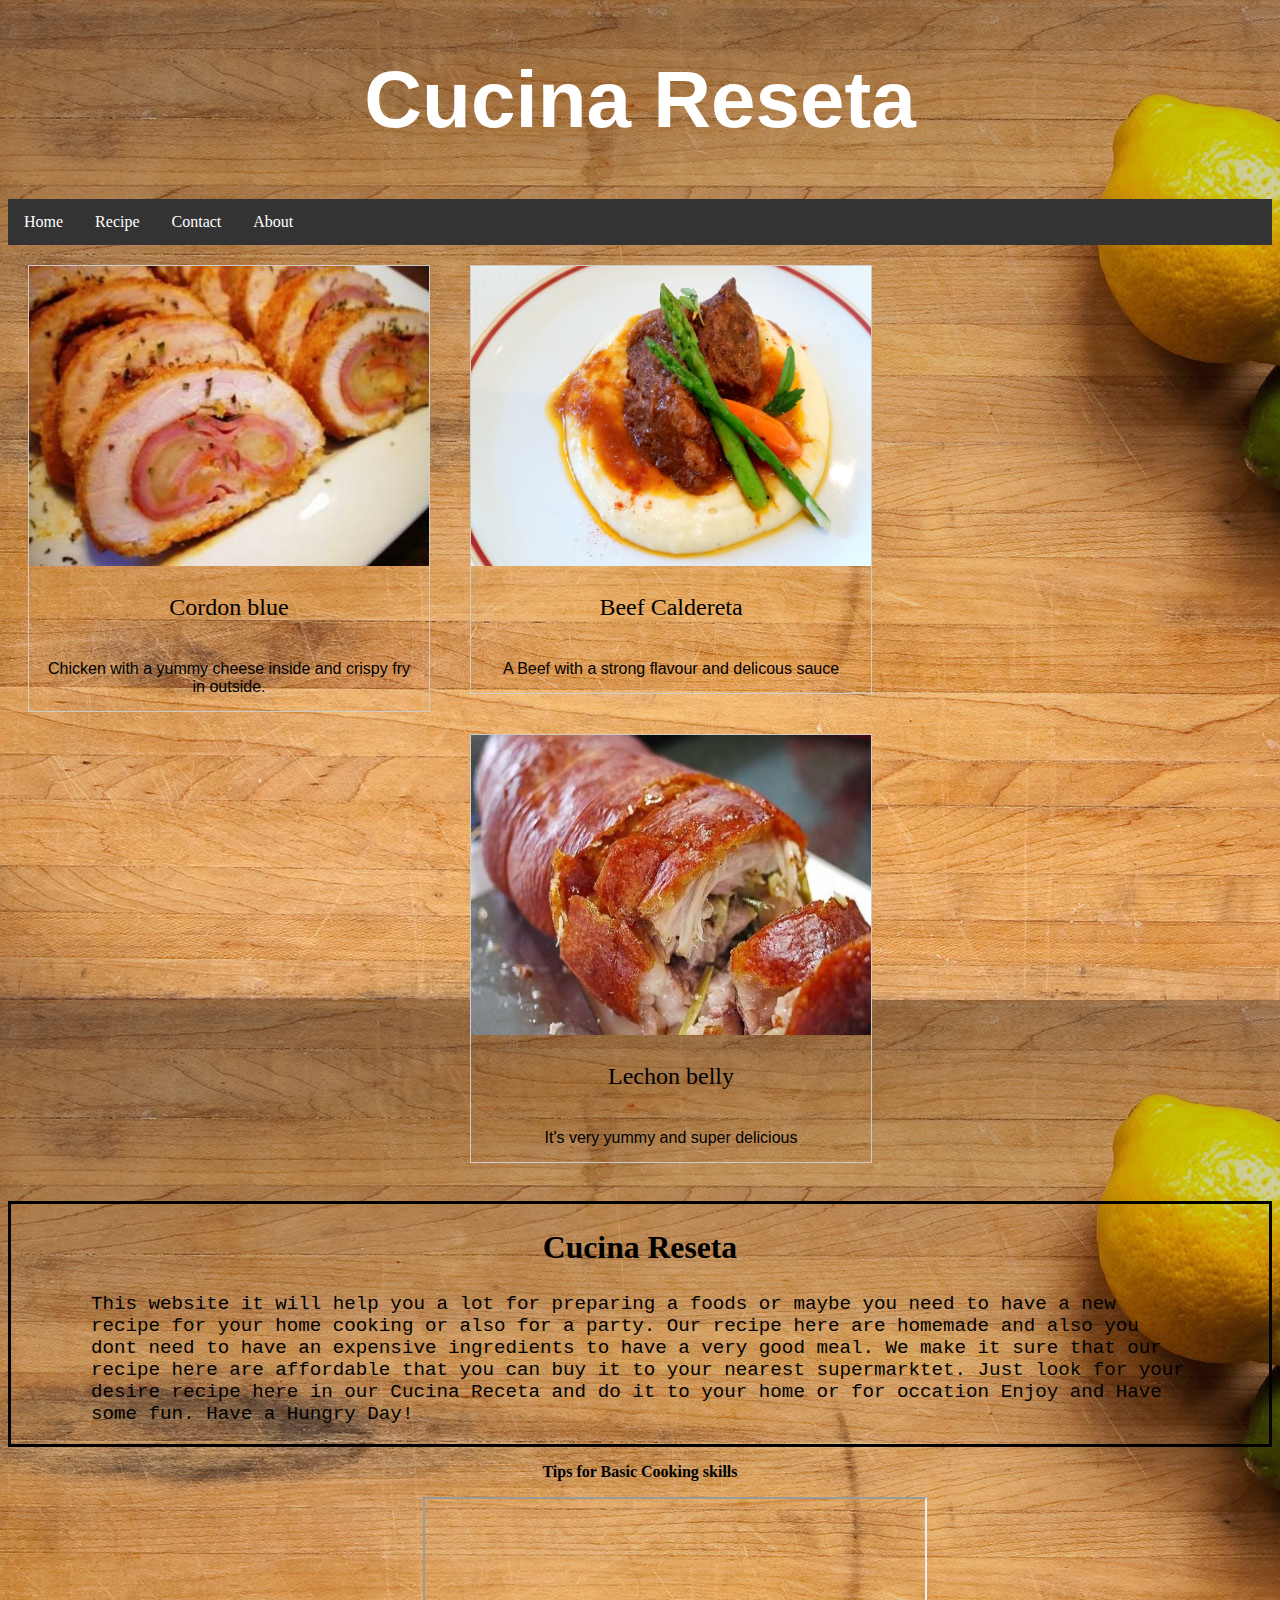
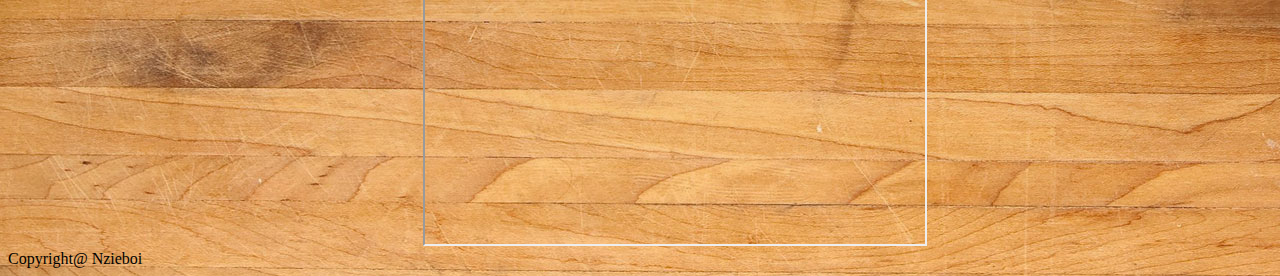
<file: index.html>
<!DOCTYPE html>
<html>
	<head>
		<meta charset="utf-8">
		<link rel="stylesheet" type="text/css" href="main.css">
		<title>Cucina Reseta</title>
	</head>
	
	<body>

	<div class="container">
	<header>
		<h1>Cucina Reseta</h1>
	</header>
	<ul>
		<li><a class="active" href="index.html">Home</a></li>
		<li><a href="recipe.html">Recipe</a></li>
		<li><a href="#contact">Contact</a></li>
		<li><a href="#about">About</a></li>
	</ul>

	<section class="mainbody">
	
		<div class="img">
			<a target="_blank" href=" cordon.jpg">
			<img src="cordon.jpg" alt="Chicken Cordon blue" width="300" height="300">
			</a>
			<p style="font-family:verdana; font-size:150%; text-align:center">Cordon blue</p>
			<div class="desc">Chicken with a yummy cheese inside and crispy fry in outside.</div>
		</div>
		<div class="img">
			<a target="_blank" href=" caldereta.jpg">
			<img src="caldereta.jpg" alt="Beef Caldereta" width="300" height="300">
			</a>
			<p style="font-family:verdana; font-size:150%; text-align:center">Beef Caldereta</p>
			<div class="desc">A Beef with a strong flavour and delicous sauce</div>
		</div>
		<div class="img">
			<a target="_blank" href=" lechon.jpg">
			<img src="lechon.jpg" alt="Lechon Belly" width="300" height="300">
			</a>
			<p style="font-family:verdana; font-size:150%; text-align:center">Lechon belly</p>
			<div class="desc">It's very yummy and super delicious</div>
		</div>
	</section>
	<div class="clear"></div>
		<br>
		<div class="Introduction">
			<h2> Cucina Reseta</h2>
			<p class="intro">
				This website it will help you a lot for preparing a foods or maybe you need to have a new recipe for your home cooking or also for a party. Our recipe here are homemade and also you dont need to have an expensive ingredients to have a very good meal. We make it sure that our recipe here are affordable that you can buy it to your nearest supermarktet. Just look for your desire recipe here in our Cucina Receta and do it to your home or for occation Enjoy and Have some fun. Have a Hungry Day!
			</p>
		</div>

		<div class="Try">
			<h3>Tips for Basic Cooking skills</h2>
			<iframe  width="500" height="345" src="https://www.youtube.com/watch?v=ZJy1ajvMU1k"></iframe>
		</div>
		<footer>Copyright@ Nzieboi</footer>
	
	</div>
</body>
</html>
</file>
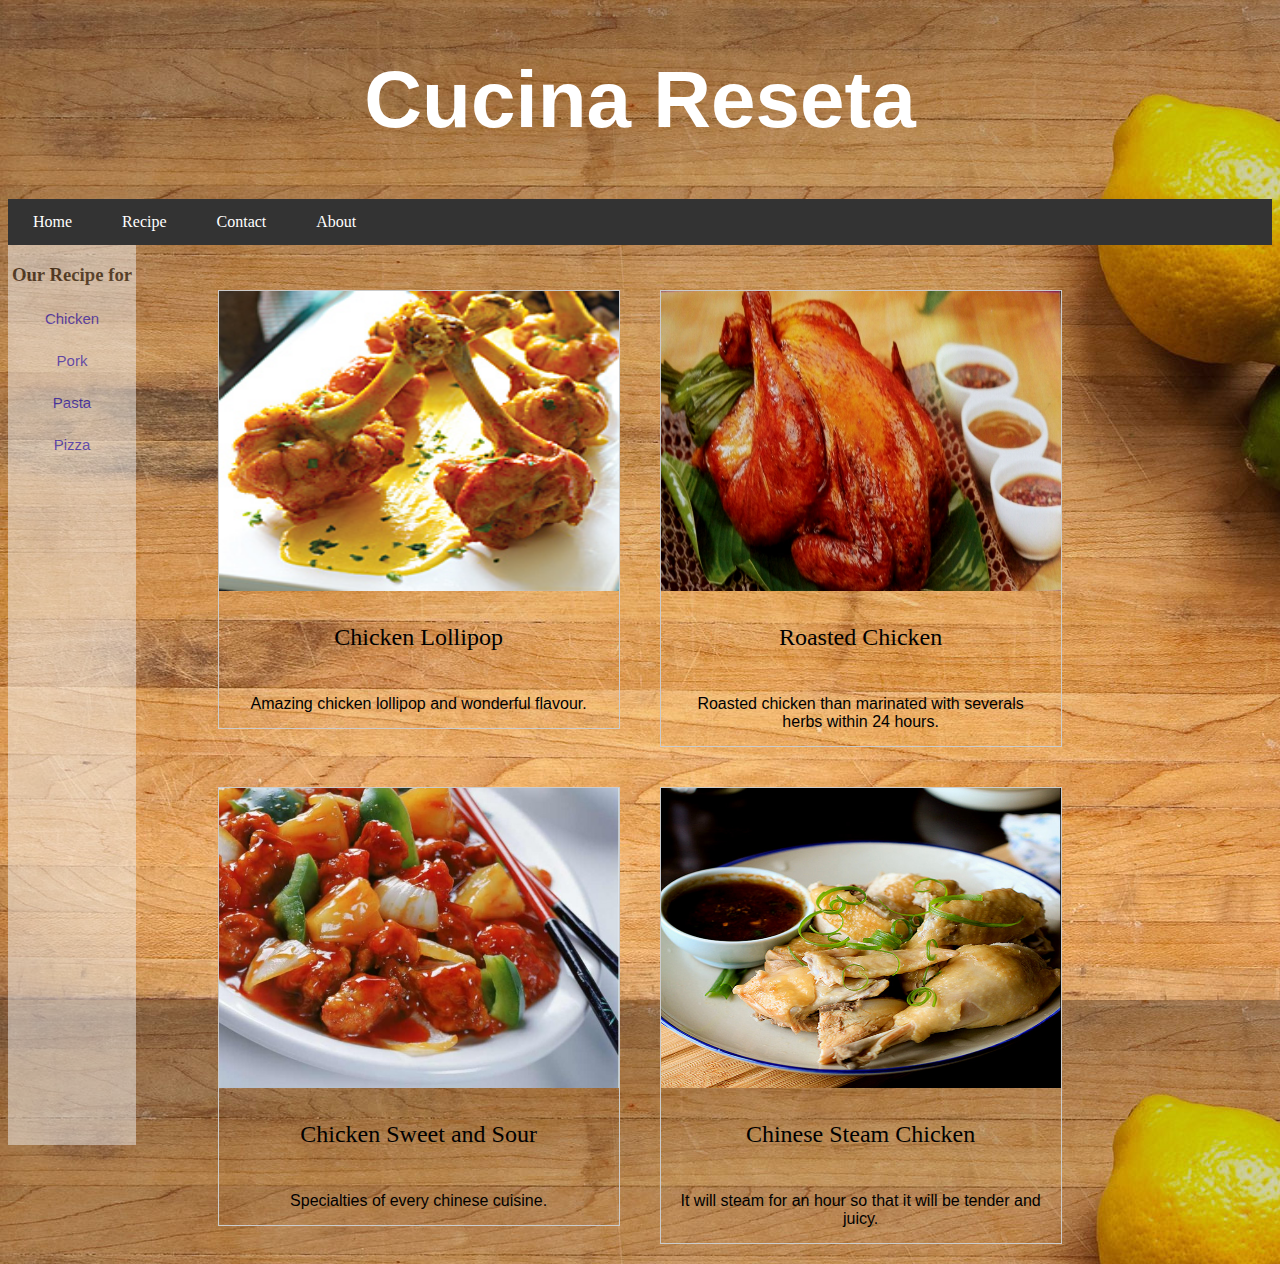
<file: chicken.html>
<!DOCTYPE html>
<html>
	<head>
		<meta charset="utf-8">
		<link rel="stylesheet" type="text/css" href="chicken.css">
		<title>Cucina Reseta</title>
	</head>
	<body>

		<div class="container">
	<header>
		<h1>Cucina Reseta</h1>
	</header>
	<ul>
		<li><a class="active" href="index.htmll">Home</a></li>
		<li><a href="recipe.html">Recipe</a></li>
		<li><a href="#contact">Contact</a></li>
		<li><a href="#about">About</a></li>
	</ul>
	<section class="mainbody">
	<div class="sidenav">
		<h3 text align="center">Our Recipe for</h3>
		<p><a href="chicken.html">Chicken</a></p>
		<p><a href="pork.html">Pork</a></p>
		<p><a href="pasta.html">Pasta</a></p>
		<p><a href="pizza.html">Pizza</a></p>
	
	</div>	
	<div class="mainbody">
	
		<div class="img">
			<a target="_blank" href=" lollipop.jpg">
			<img src="lollipop.jpg" alt="Chicken Lollipop" width="300" height="300">
			</a>
			<p style="font-family:verdana; font-size:150%; text-align:center">Chicken Lollipop</p>
			<div class="desc">Amazing chicken lollipop and wonderful flavour.</div>
		</div>
		<div class="img">
			<a target="_blank" href=" roasted.jpg">
			<img src="roasted.jpg" alt="Roasted Chicken" width="300" height="300">
			</a>
			<p style="font-family:verdana; font-size:150%; text-align:center">Roasted Chicken</p>
			<div class="desc">Roasted chicken than marinated with severals herbs within 24 hours.</div>
		</div>
	</div>

	<div class="mainbody">
	
		<div class="img">
			<a target="_blank" href=" sour.jpg">
			<img src="sour.jpg" alt="Chicken Sweet and sour" width="300" height="300">
			</a>
			<p style="font-family:verdana; font-size:150%; text-align:center">Chicken Sweet and Sour</p>
			<div class="desc">Specialties of every chinese cuisine.</div>
		</div>
		<div class="img">
			<a target="_blank" href=" steam.jpg">
			<img src="steam.jpg" alt="Chinese Steam Chicken" width="300" height="300">
			</a>
			<p style="font-family:verdana; font-size:150%; text-align:center">Chinese Steam Chicken</p>
			<div class="desc">It will steam for an hour so that it will be tender and juicy.</div>
		</div>
	</div>

	</section>
	</body>
</html>
</file>
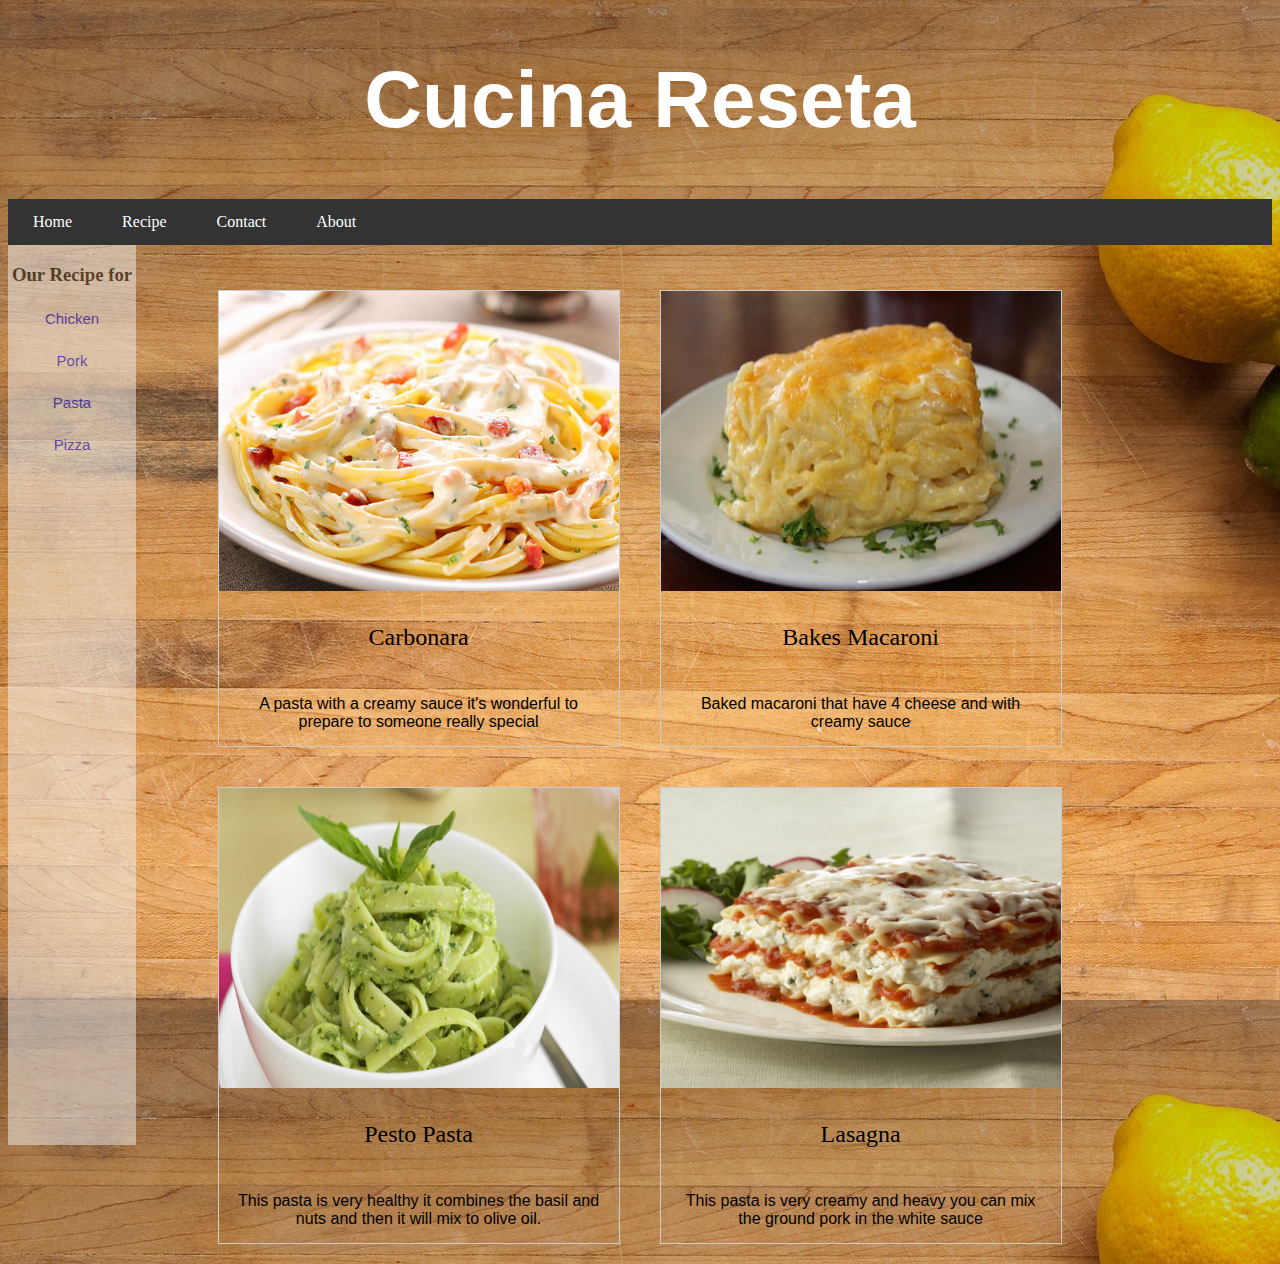
<file: pasta.html>
<!DOCTYPE html>
<html>
	<head>
		<meta charset="utf-8">
		<link rel="stylesheet" type="text/css" href="pork.css">
		<title>Cucina Reseta</title>
	</head>
	<body>

		<div class="container">
	<header>
		<h1>Cucina Reseta</h1>
	</header>
	<ul>
		<li><a class="active" href="index.html">Home</a></li>
		<li><a href="recipe.html">Recipe</a></li>
		<li><a href="#contact">Contact</a></li>
		<li><a href="#about">About</a></li>
	</ul>
	<section class="mainbody">
	<div class="sidenav">
		<h3 text align="center">Our Recipe for</h3>
		<p><a href="chicken.html">Chicken</a></p>
		<p><a href="pork.html">Pork</a></p>
		<p><a href="pasta.html">Pasta</a></p>
		<p><a href="pizza.html">Pizza</a></p>
	
	</div>	
	<div class="mainbody">
	
		<div class="img">
			<a target="_blank" href=" carbonara.jpg">
			<img src="carbonara.jpg" alt="Carbonara" width="300" height="300">
			</a>
			<p style="font-family:verdana; font-size:150%; text-align:center">Carbonara</p>
			<div class="desc">A pasta with a creamy sauce it's wonderful to prepare to someone really special</div>
		</div>
		<div class="img">
			<a target="_blank" href=" macaroni.jpg">
			<img src="macaroni.jpg" alt="Baked macaroni" width="300" height="300">
			</a>
			<p style="font-family:verdana; font-size:150%; text-align:center">Bakes Macaroni</p>
			<div class="desc">Baked macaroni that have 4 cheese and with creamy sauce</div>
		</div>
	</div>

	<div class="mainbody">
	
		<div class="img">
			<a target="_blank" href=" pesto.jpg">
			<img src="pesto.jpg" alt="Pasta Pesto" width="300" height="300">
			</a>
			<p style="font-family:verdana; font-size:150%; text-align:center">Pesto Pasta</p>
			<div class="desc">This pasta is very healthy it combines the basil and nuts and then it will mix to olive oil.</div>
		</div>
		<div class="img">
			<a target="_blank" href=" lasagna.jpg">
			<img src="lasagna.jpg" alt="Lasagna" width="300" height="300">
			</a>
			<p style="font-family:verdana; font-size:150%; text-align:center">Lasagna</p>
			<div class="desc">This pasta is very creamy and heavy you can mix the ground pork in the white sauce</div>
		</div>
	</div>

	</section>
	</body>
</html>
</file>
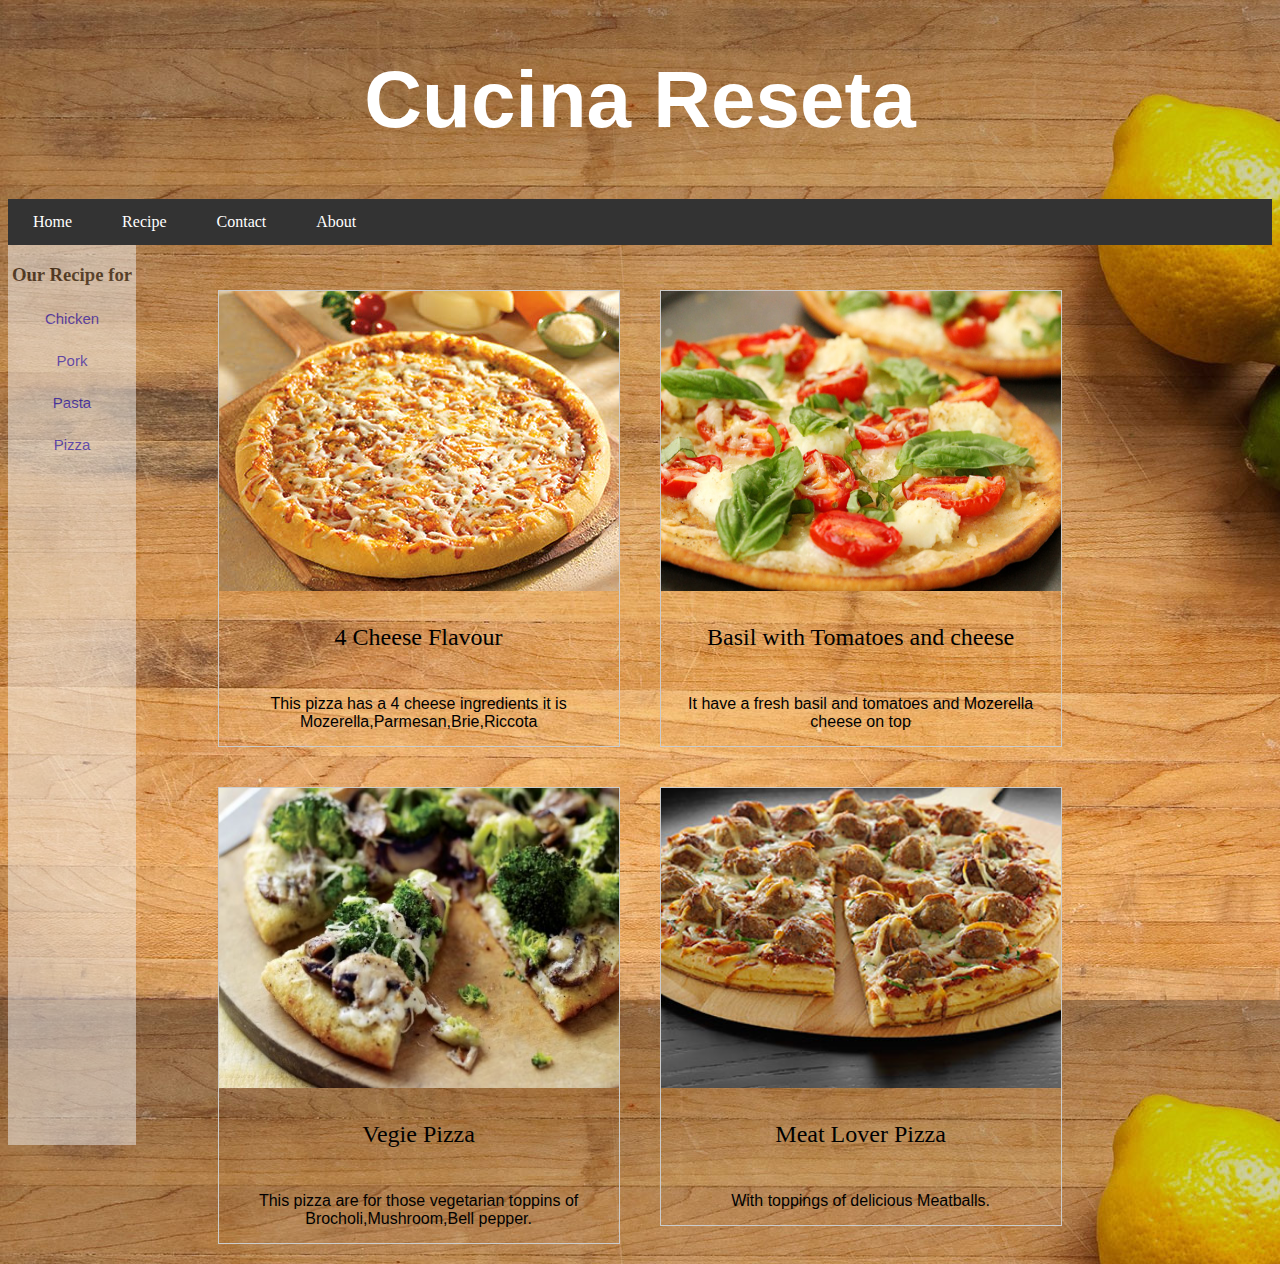
<file: pizza.html>
<!DOCTYPE html>
<html>
	<head>
		<meta charset="utf-8">
		<link rel="stylesheet" type="text/css" href="pork.css">
		<title>Cucina Reseta</title>
	</head>
	<body>

		<div class="container">
	<header>
		<h1>Cucina Reseta</h1>
	</header>
	<ul>
		<li><a class="active" href="index.html">Home</a></li>
		<li><a href="recipe.html">Recipe</a></li>
		<li><a href="#contact">Contact</a></li>
		<li><a href="#about">About</a></li>
	</ul>
	<section class="mainbody">
	<div class="sidenav">
		<h3 text align="center">Our Recipe for</h3>
		<p><a href="chicken.html">Chicken</a></p>
		<p><a href="pork.html">Pork</a></p>
		<p><a href="pasta.html">Pasta</a></p>
		<p><a href="pizza.html">Pizza</a></p>
	
	</div>	
	<div class="mainbody">
	
		<div class="img">
			<a target="_blank" href=" cheese.jpg">
			<img src="cheese.jpg" alt="4 Cheese " width="300" height="300">
			</a>
			<p style="font-family:verdana; font-size:150%; text-align:center">4 Cheese Flavour</p>
			<div class="desc">This pizza has a 4 cheese ingredients it is Mozerella,Parmesan,Brie,Riccota</div>
		</div>
		<div class="img">
			<a target="_blank" href="basil.jpg">
			<img src="basil.jpg" alt="Basil with Tomatoes" width="300" height="300">
			</a>
			<p style="font-family:verdana; font-size:150%; text-align:center">Basil with Tomatoes and cheese</p>
			<div class="desc">It have a fresh basil and tomatoes and Mozerella cheese on top</div>
		</div>
	</div>

	<div class="mainbody">
	
		<div class="img">
			<a target="_blank" href=" vegie.jpg">
			<img src="vegie.jpg" alt="Vegie pizza" width="300" height="300">
			</a>
			<p style="font-family:verdana; font-size:150%; text-align:center">Vegie Pizza</p>
			<div class="desc">This pizza are for those vegetarian toppins of Brocholi,Mushroom,Bell pepper.</div>
		</div>
		<div class="img">
			<a target="_blank" href=" meat.jpg">
			<img src="meat.jpg" alt="Meat Lover Pizza" width="300" height="300">
			</a>
			<p style="font-family:verdana; font-size:150%; text-align:center">Meat Lover Pizza</p>
			<div class="desc">With toppings of delicious Meatballs.</div>
		</div>
	</div>

	</section>
	</body>
</html>
</file>
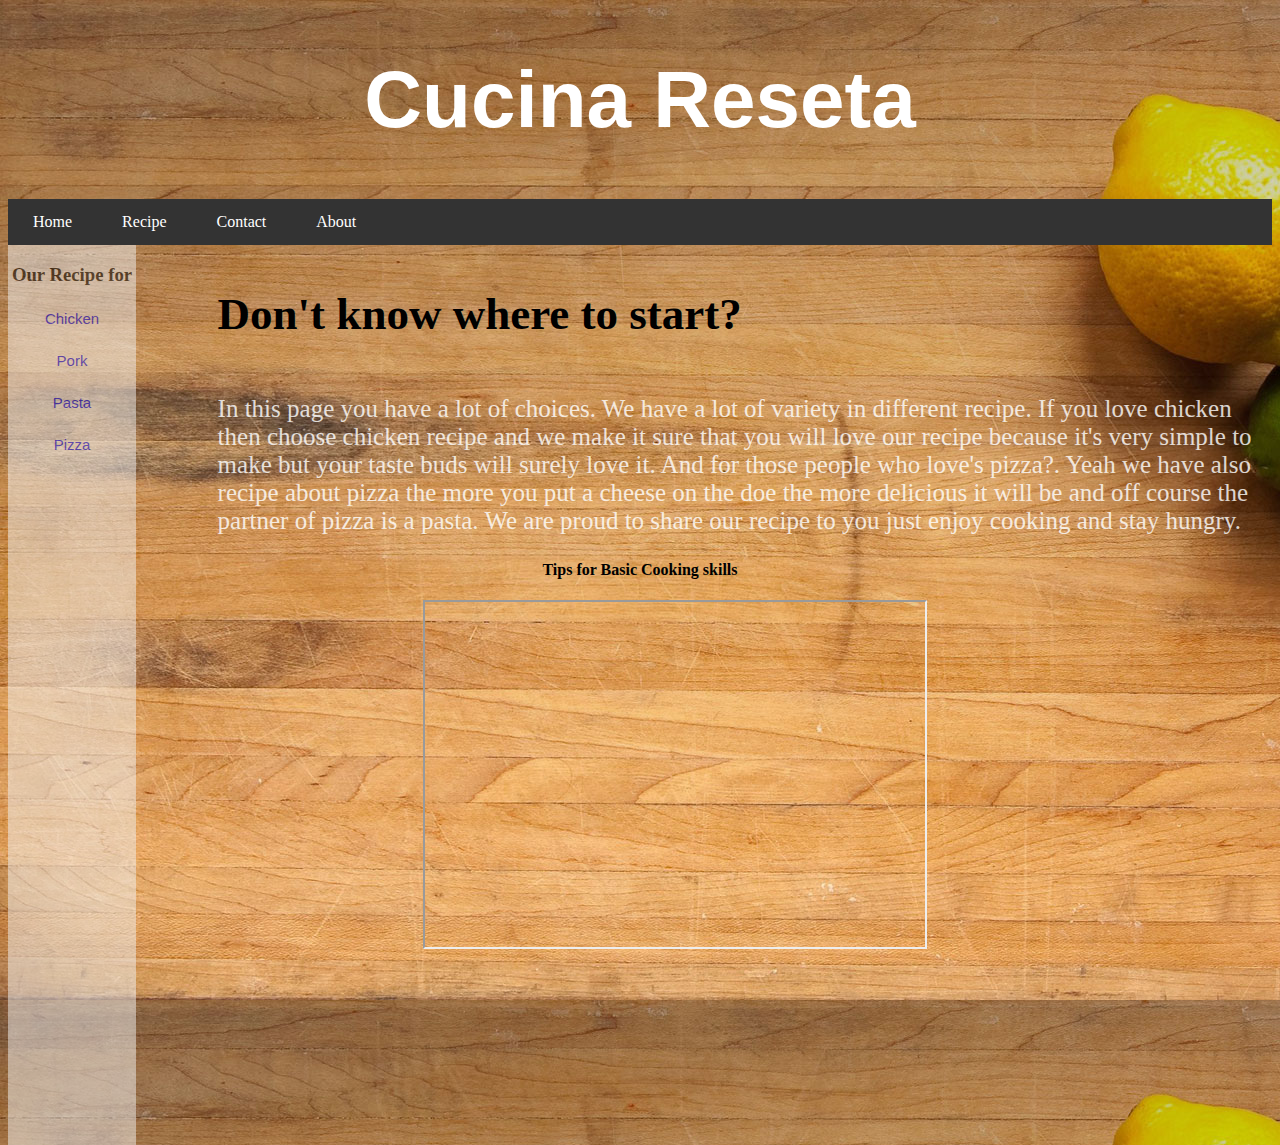
<file: recipe.html>
<!DOCTYPE html>
<html>
	<head>
		<meta charset="utf-8">
		<link rel="stylesheet" type="text/css" href="recipe.css">
		<title>Cucina Reseta</title>
	</head>
	<body>

		<div class="container">
	<header>
		<h1>Cucina Reseta</h1>
	</header>
	<ul>
		<li><a class="active" href="index.html">Home</a></li>
		<li><a href="recipe.html">Recipe</a></li>
		<li><a href="#contact">Contact</a></li>
		<li><a href="#about">About</a></li>
	</ul>
	<section class="mainbody">
	<div class="sidenav">
		<h3 text align="center">Our Recipe for</h3>
		<p><a href="chicken.html">Chicken</a></p>
		<p><a href="#pork">Pork</a></p>
		<p><a href="#pasta">Pasta</a></p>
		<p><a href="#pizza">Pizza</a></p>
	</div>	
	<div class="right">
		<h2>Don't know where to start?</h2>
		<br>
		<article>In this page you have a lot of choices. We have a lot of variety in different recipe. If you love chicken then choose chicken recipe and we make it sure that you will love our recipe because it's very simple to make but your taste buds will surely love it. And for those people who love's pizza?. Yeah we have also recipe about pizza the more you put a cheese on the doe the more delicious it will be and off course the partner of pizza is a pasta. We are proud to share our recipe to you just enjoy cooking and stay hungry.</article>
	</div>
		<div class="Try">
			<h4 >Tips for Basic Cooking skills</h4>
			<iframe  width="500" height="345" src="https://www.youtube.com/watch?v=ZJy1ajvMU1k"></iframe>
		</div>

	</section>

	</body>
</html>
</file>
<file: main.css>
div.container{
	width: 100%;
	height: auto;
}
header{
	color: white;
	font-size: 2.5em;
	font-family: Verdana,sans-serif;
	background-color: transparent;
	clear:left;
	text-align: center;
}
body{
	background-image: url("back.jpg");
}
ul{
	list-style-type: none;
	margin: 0;
	padding: 0;
	overflow: hidden;
	background-color: #333;
}
li{
	float: left;
}
li a{
	display: block;
	color: white;
	text-align: center;
	padding: 14px 16px;
	text-decoration: none;
}
li a:hover{
	background-color: #111;
}

div.mainbody{
	padding-top: 25px;
	padding-bottom: 25px;
	padding left: 25px;
	padding-right: 25px;
	border: 10px;
}

div.img{
	margin: 20px;
	border:1px solid #ccc;
	float: left;
	width: 400px;
}
div.img:hover{
	border: 1px solid #777;
}
div.img img{
	width: 100%;
	height: 300px;
}
div.desc{
	padding: 15px;
	text-align: center;
	font-family: Tahoma, sans-serif;
}

.clear{
	clear: both;
}

div.Introduction{	
	border: solid;
	border-width: medium;
}
h2{
	text-align: center;
	font-size: 1.98em;
	font-family: cursive; 
}
p{
	margin-left: 80px;
	margin-right: 80px;
	font-size: 1.2em;
	font-family: Courier;
}
div.try{
	border:auto;
	border-width: medium;
}
h3{
	font-size: 1em;
	font-family: verdana;
	text-align: center;
}
iframe{
 	margin-left: 415px;
 	
}
</file>
<file: chicken.css>
div.container{
	width: 100%;
	height: auto;
}
header{
	color: white;
	font-size: 2.5em;
	font-family: Verdana,sans-serif;
	background-color: transparent;
	clear:left;
	text-align: center;
}
body{
	background-image: url("back.jpg");
}
ul{
	list-style-type: none;
	margin: 0;
	padding: 0;
	overflow: hidden;
	background-color: #333;
}
li{
	float: left;
}
li a{
	display: block;
	color: white;
	text-align: center;
	padding: 14px 25px;
	text-decoration: none;
}
li a:hover{
	background-color: #111;
}
div.mainbody{
	padding-top: 25px;
	padding-bottom: 25px;
	padding left: 25px;
	padding-right: 25px;
	border: 10px;
}
div.sidenav{
	margin:0;
	padding: 0;
	width: 10%;
	position: absolute;
	height: 100%;
	overflow: auto;
	border: 10px;
	background-color: #f1f1f1;
	opacity: 0.5;
}
p{
	text-align: center;
	font-family: Arial;
	font-size: 15px;
	display: block;
	color: #000;
	padding:5px 5px;
}
p a{
	text-decoration: none;
}

div.mainbody{
	padding-top: 25px;
	padding-bottom: 25px;
	padding-right: 25px;
	border: 10px;
	margin-left: 15%;
	
}

div.img{
	margin: 20px;
	border:1px solid #ccc;
	float: left;
	width: 400px;

}
div.img:hover{
	border: 1px solid #777;
}
div.img img{
	width: 100%;
	height: 300px;
}
div.desc{
	padding: 15px;
	text-align: center;
	font-family: Tahoma, sans-serif;
}
</file>
<file: pork.css>
div.container{
	width: 100%;
	height: auto;
}
header{
	color: white;
	font-size: 2.5em;
	font-family: Verdana,sans-serif;
	background-color: transparent;
	clear:left;
	text-align: center;
}
body{
	background-image: url("back.jpg");
}
ul{
	list-style-type: none;
	margin: 0;
	padding: 0;
	overflow: hidden;
	background-color: #333;
}
li{
	float: left;
}
li a{
	display: block;
	color: white;
	text-align: center;
	padding: 14px 25px;
	text-decoration: none;
}
li a:hover{
	background-color: #111;
}
div.mainbody{
	padding-top: 25px;
	padding-bottom: 25px;
	padding left: 25px;
	padding-right: 25px;
	border: 10px;
}
div.sidenav{
	margin:0;
	padding: 0;
	width: 10%;
	position: absolute;
	height: 100%;
	overflow: auto;
	border: 10px;
	background-color: #f1f1f1;
	opacity: 0.5;
}
p{
	text-align: center;
	font-family: Arial;
	font-size: 15px;
	display: block;
	color: #000;
	padding:5px 5px;
}
p a{
	text-decoration: none;
}
div.mainbody{
	padding-top: 25px;
	padding-bottom: 25px;
	padding-right: 25px;
	border: 10px;
	margin-left: 15%;
	
}

div.img{
	margin: 20px;
	border:1px solid #ccc;
	float: left;
	width: 400px;

}
div.img:hover{
	border: 1px solid #777;
}
div.img img{
	width: 100%;
	height: 300px;
}
div.desc{
	padding: 15px;
	text-align: center;
	font-family: Tahoma, sans-serif;
}
</file>
<file: recipe.css>
div.container{
	width: 100%;
	height: auto;
}
header{
	color: white;
	font-size: 2.5em;
	font-family: Verdana,sans-serif;
	background-color: transparent;
	clear:left;
	text-align: center;
}
body{
	background-image: url("back.jpg");
}
ul{
	list-style-type: none;
	margin: 0;
	padding: 0;
	overflow: hidden;
	background-color: #333;
}
li{
	float: left;
}
li a{
	display: block;
	color: white;
	text-align: center;
	padding: 14px 25px;
	text-decoration: none;
}
li a:hover{
	background-color: #111;
}
div.mainbody{
	padding-top: 25px;
	padding-bottom: 25px;
	padding left: 25px;
	padding-right: 25px;
	border: 10px;
}
div.sidenav{
	margin:0;
	padding: 0;
	width: 10%;
	position: absolute;
	height: 100%;
	overflow: auto;
	border: 10px;
	background-color: #f1f1f1;
	opacity: 0.5;
}
p{
	text-align: center;
	font-family: Arial;
	font-size: 15px;
	display: block;
	color: #000;
	padding:5px 5px;
}
p a{
	text-decoration: none;
}

div.right{
	margin-left: 15%;
	padding: 5px 20px;
	height: auto;
}
h2{
	font-family: Georgia;
	font-size: 45px;
}
article{
	font-size: 25px;
	color: white;
	opacity: 0.8;
}
div.try{
	border:auto;
	border-width: medium;
}
h4{
	font-size: 1em;
	font-family: verdana;
	text-align: center;
}
iframe{
 	margin-left: 415px;
 	
}
</file>
